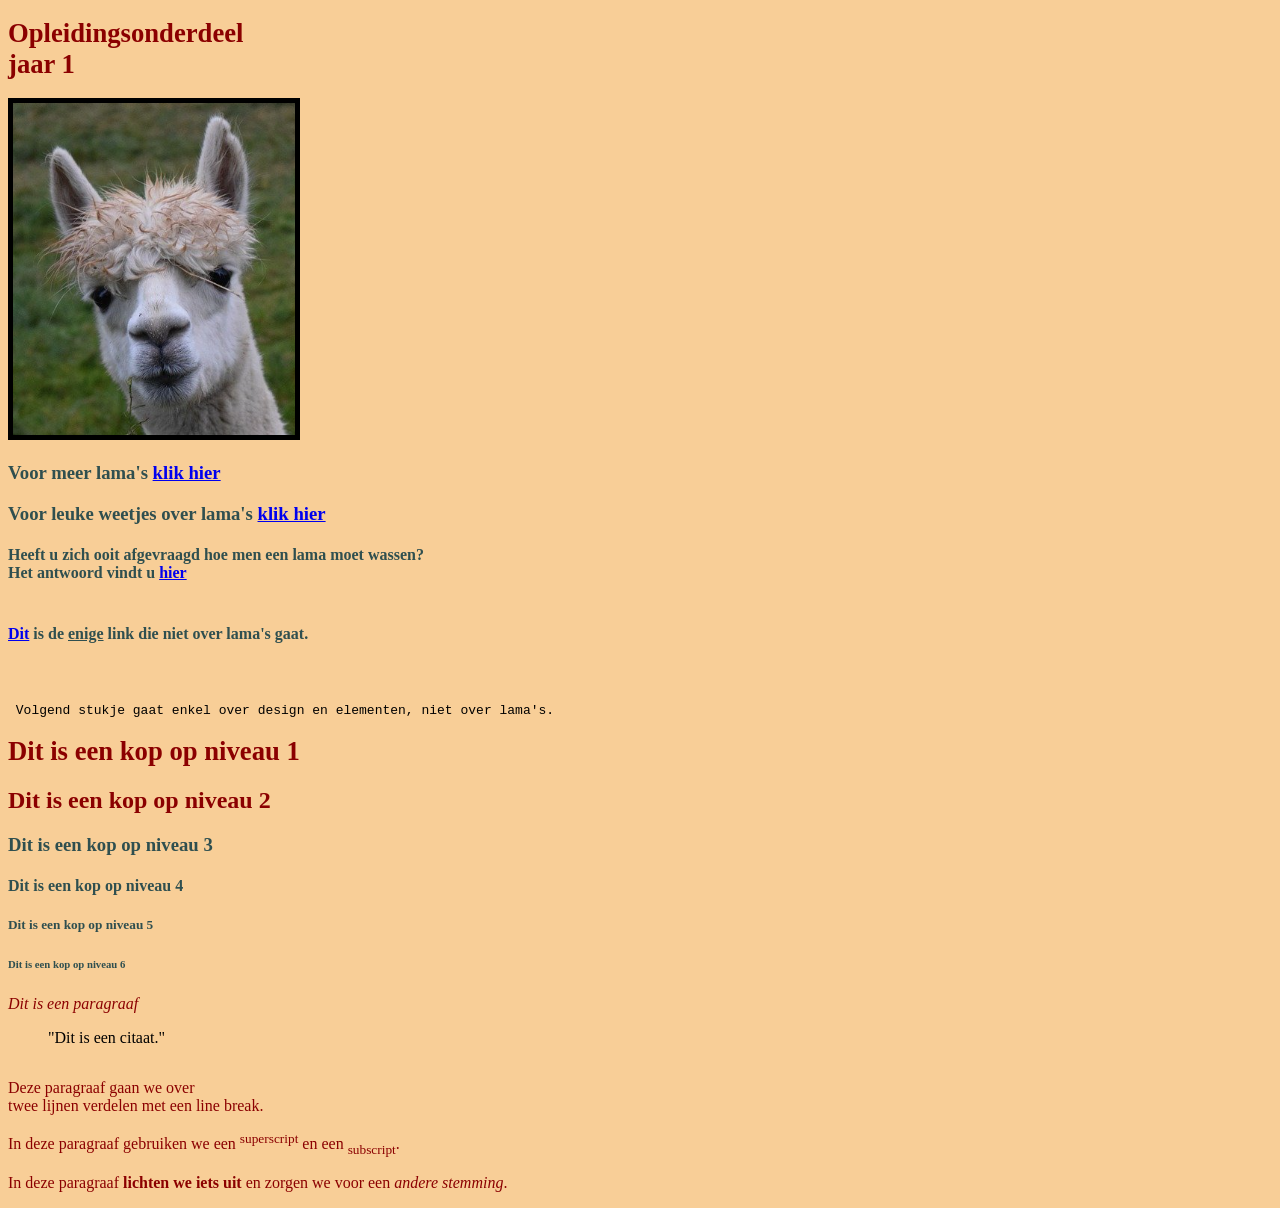
<file: index.html>
<!DOCTYPE html>
<html lang="nl" xmlns="http://www.w3.org/1999/html">
    <head>
        <meta charset="UTF-8">
        <title>Web Essentials</title>
        <link href="Opmaak_pagina.css" rel="Stylesheet"/>
    </head>
    <body class="background">
    <h1 class="class">Opleidingsonderdeel <br> jaar 1</h1>
    <img class="photoborder" src="lama.png" alt="Afbeelding van een lama" />
    <h3>Voor meer lama's <a href="Pagina2.html">klik hier</a></h3>
    <h3>Voor leuke weetjes over lama's <a href="Pagina3.html">klik hier</a></h3>
    <h4>Heeft u zich ooit afgevraagd hoe men een lama moet wassen? <br/>
     Het antwoord vindt u <a href="Pagina4.html">hier</a></h4>
    <hr>
    <h4><a class="a:hover" href="Vanillecake.html">Dit</a> is de <u>enige</u> link die niet over lama's gaat.</h4>
    <hr>
    <br/>
    <pre class="a:hover"> Volgend stukje gaat enkel over design en elementen, niet over lama's.</pre>
    <h1 class="class">Dit is een kop op niveau 1</h1>
    <h2 class="class">Dit is een kop op niveau 2</h2>
    <h3 class="a:hover">Dit is een kop op niveau 3</h3>
    <h4>Dit is een kop op niveau 4</h4>
    <h5>Dit is een kop op niveau 5</h5>
    <h6>Dit is een kop op niveau 6</h6>
    <p id="id">Dit is een paragraaf</p>
    <blockquote>"Dit is een citaat."</blockquote>
    <hr>
    <p>Deze paragraaf gaan we over <br/> twee lijnen verdelen met een line break.</p>
    <p>In deze paragraaf gebruiken we een <sup>superscript</sup> en een <sub>subscript</sub>.</p>
    <p>In deze paragraaf <b>lichten we iets uit</b> en zorgen we voor een <i>andere stemming</i>.</p>
    </body>
</html>
</file>
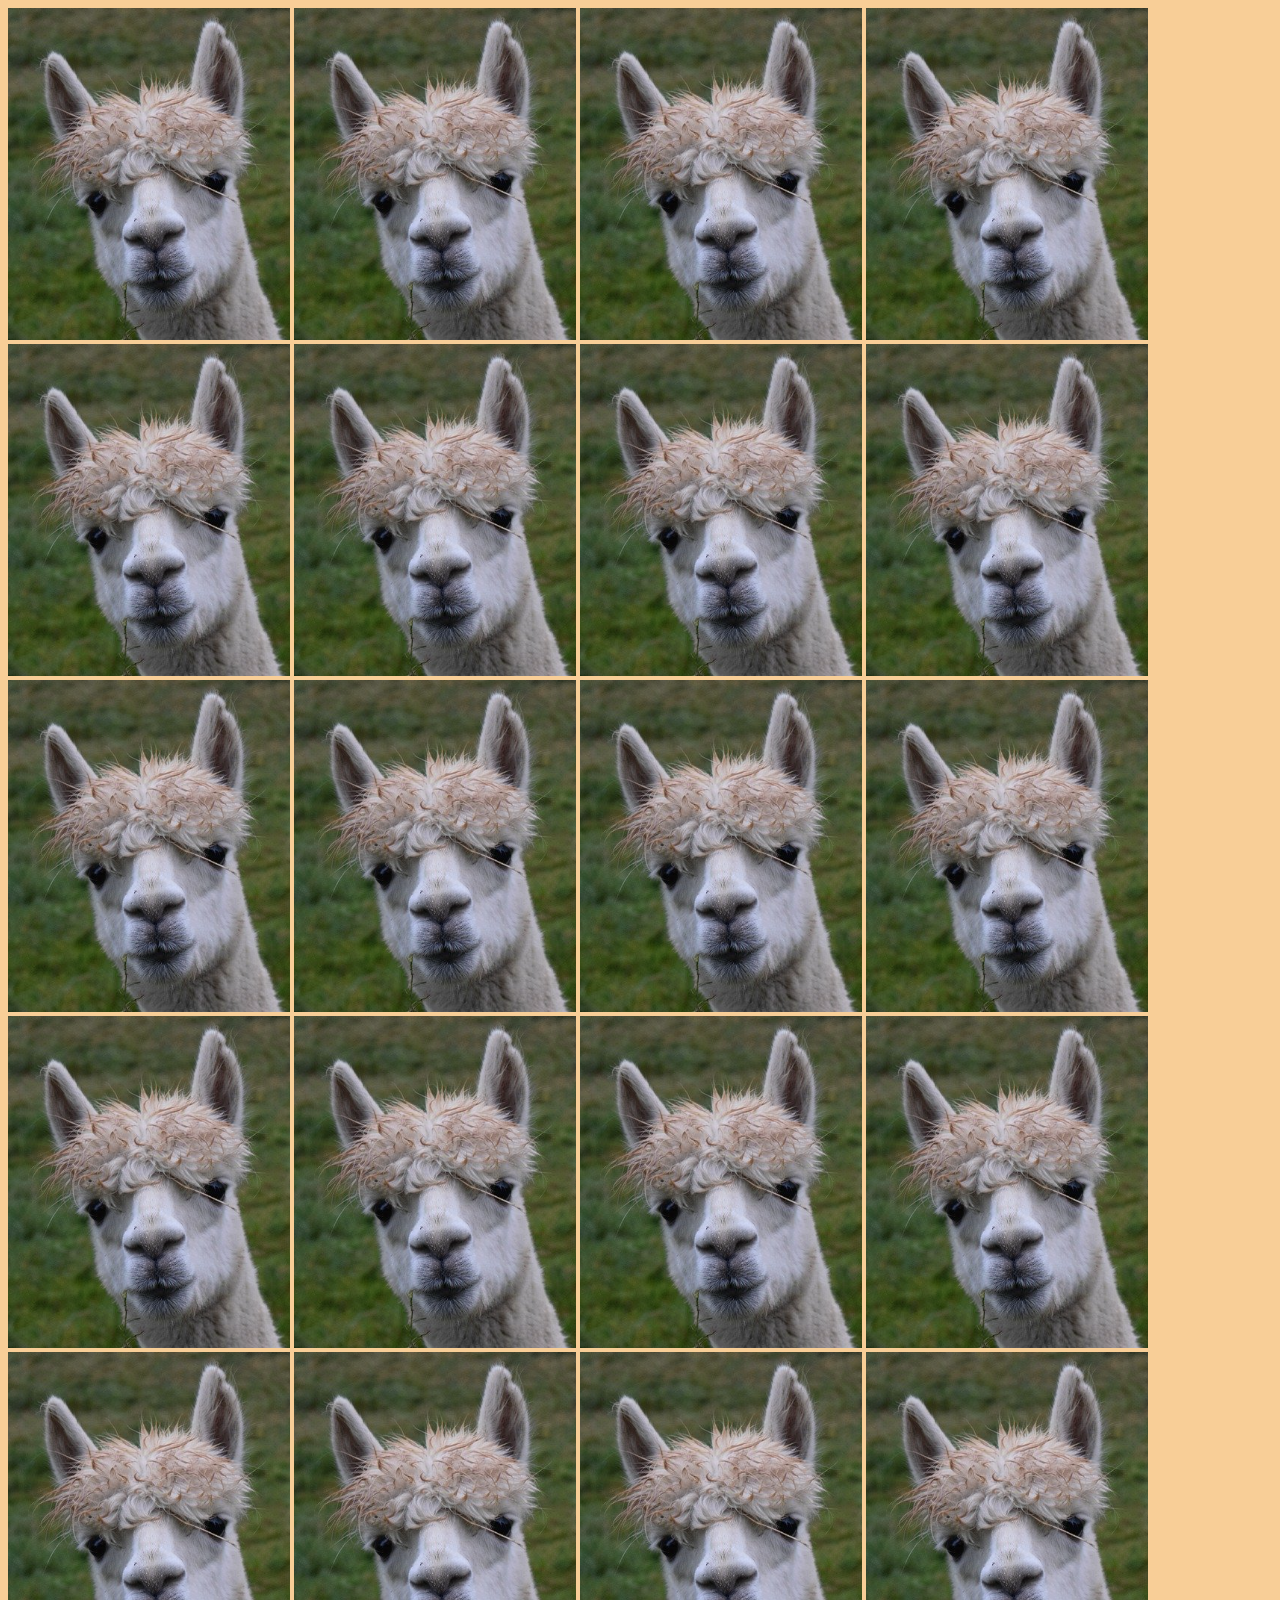
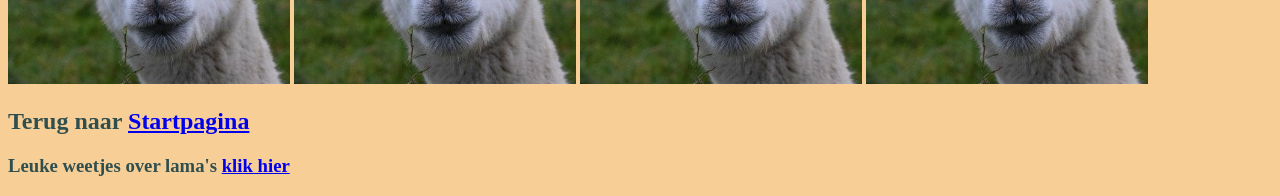
<file: Pagina2.html>
<!DOCTYPE html>
<html lang="nl">
  <head>
    <meta charset="UTF-8">
    <title>Zoals beloofd</title>
    <link href="Opmaak_pagina.css" rel="Stylesheet"/>
  </head>
  <body>
    <img src="lama.png" alt="Afbeelding van een lama" />
    <img src="lama.png" alt="Afbeelding van een lama" />
    <img src="lama.png" alt="Afbeelding van een lama" />
    <img src="lama.png" alt="Afbeelding van een lama" />
    <img src="lama.png" alt="Afbeelding van een lama" />
    <img src="lama.png" alt="Afbeelding van een lama" />
    <img src="lama.png" alt="Afbeelding van een lama" />
    <img src="lama.png" alt="Afbeelding van een lama" />
    <img src="lama.png" alt="Afbeelding van een lama" />
    <img src="lama.png" alt="Afbeelding van een lama" />
    <img src="lama.png" alt="Afbeelding van een lama" />
    <img src="lama.png" alt="Afbeelding van een lama" />
    <img src="lama.png" alt="Afbeelding van een lama" />
    <img src="lama.png" alt="Afbeelding van een lama" />
    <img src="lama.png" alt="Afbeelding van een lama" />
    <img src="lama.png" alt="Afbeelding van een lama" />
    <img src="lama.png" alt="Afbeelding van een lama" />
    <img src="lama.png" alt="Afbeelding van een lama" />
    <img src="lama.png" alt="Afbeelding van een lama" />
    <img src="lama.png" alt="Afbeelding van een lama" />
    <h2>Terug naar <a href="index.html">Startpagina</a></h2>
    <h3>Leuke weetjes over lama's <a href="Pagina3.html">klik hier</a></h3>
  </body>
</html>
</file>
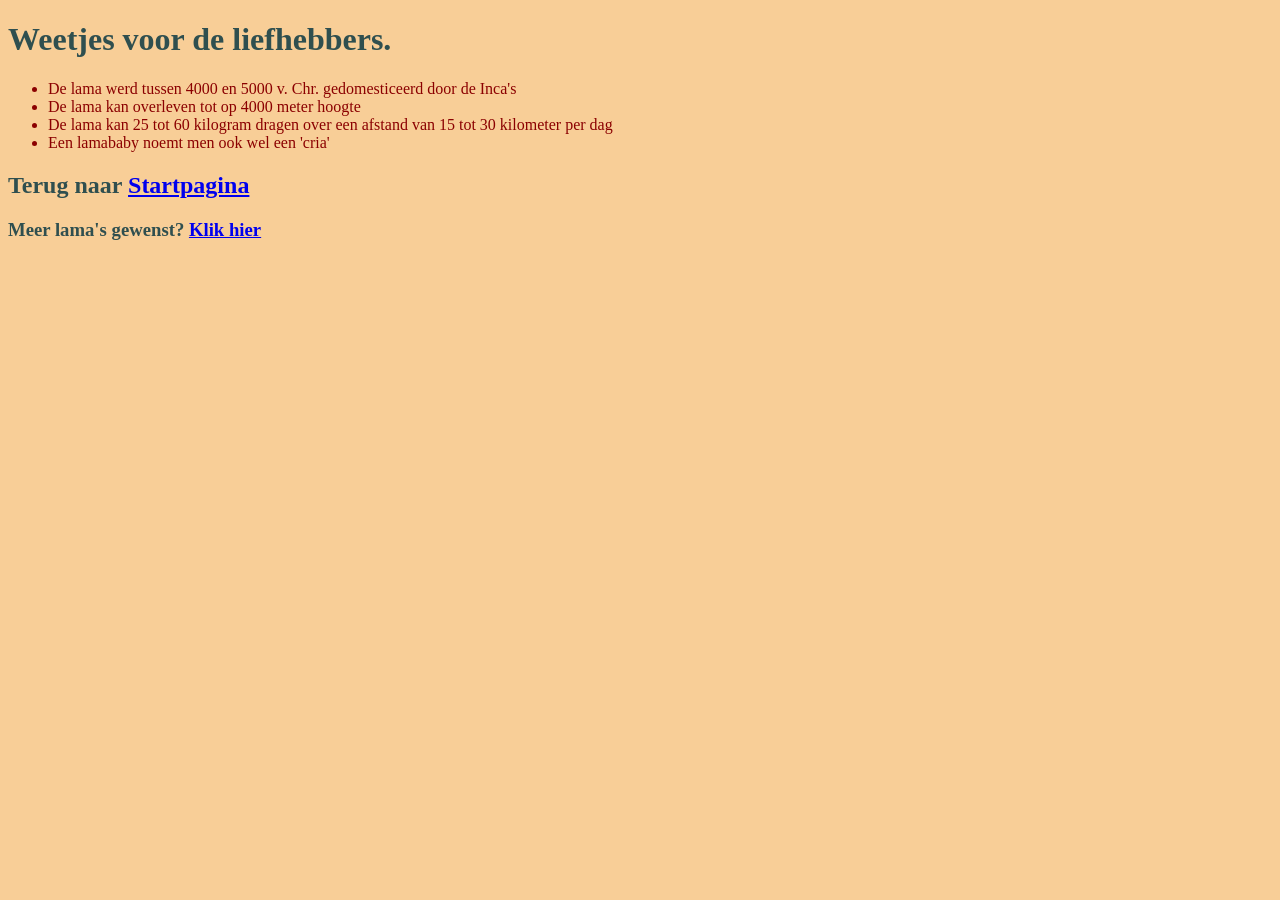
<file: Pagina3.html>
<!DOCTYPE html>
<html lang="nl">
  <head>
    <meta charset="UTF-8">
    <title>Lama kennis</title>
    <link href="Opmaak_pagina.css" rel="Stylesheet"/>
  </head>
  <body>
    <h1>Weetjes voor de liefhebbers.</h1>
      <ul>
        <li>De lama werd tussen 4000 en 5000 v. Chr. gedomesticeerd door de Inca's</li>
        <li>De lama kan overleven tot op 4000 meter hoogte</li>
        <li>De lama kan 25 tot 60 kilogram dragen over een afstand van 15 tot 30 kilometer per dag</li>
        <li>Een lamababy noemt men ook wel een 'cria'</li>
      </ul>
    <h2>Terug naar <a href="index.html">Startpagina</a></h2>
    <h3>Meer lama's gewenst? <a href="Pagina2.html">Klik hier</a></h3>
  </body>
</html>
</file>
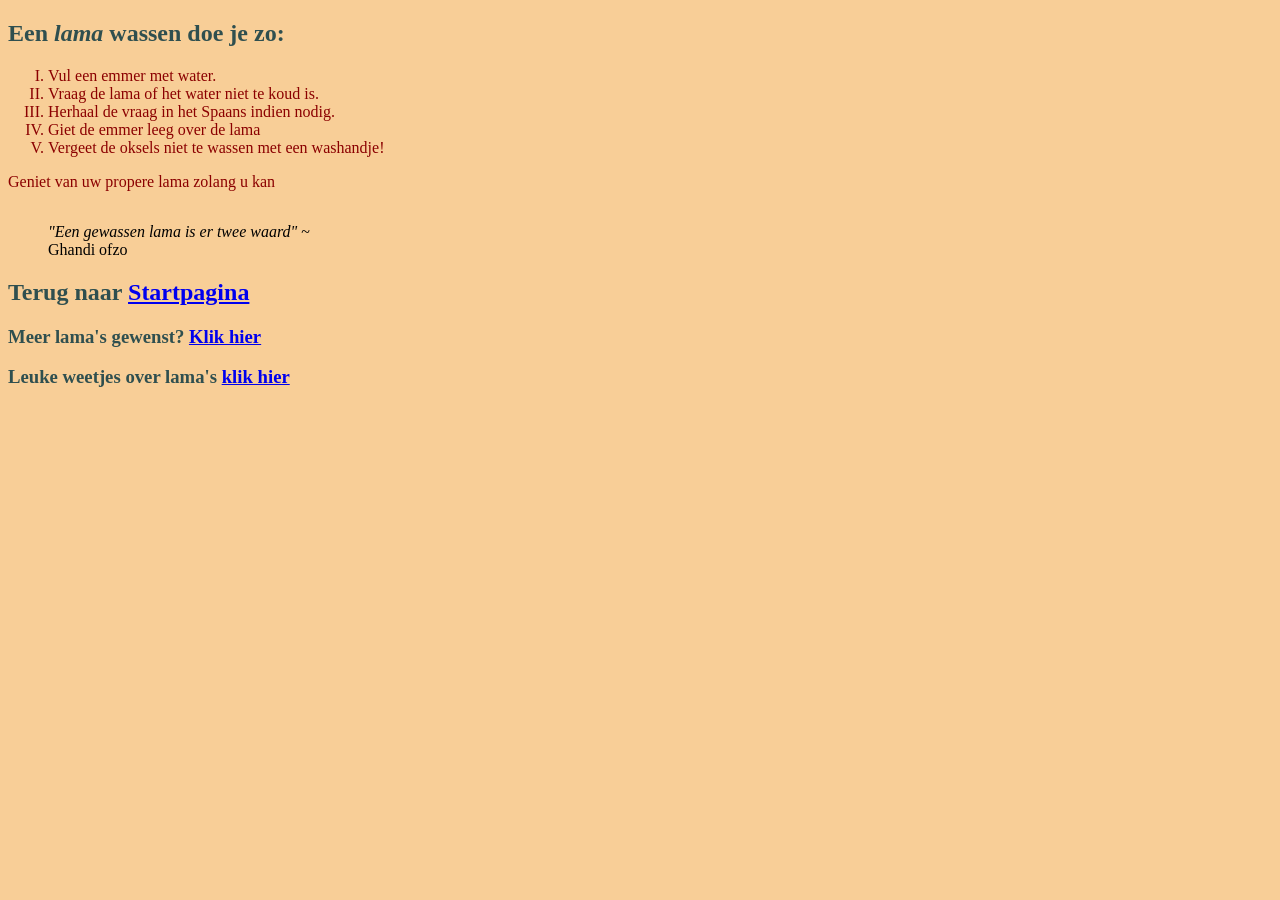
<file: Pagina4.html>
<!DOCTYPE html>
<html lang="nl">
  <head>
    <meta charset="UTF-8">
    <title>Lama's wassen</title>
    <link href="Opmaak_pagina.css" rel="Stylesheet"/>
  </head>
  <body>
    <h2>Een <i>lama</i> wassen doe je <b>zo</b>:</h2>
    <ol>
      <li>Vul een emmer met water.</li>
      <li>Vraag de lama of het water niet te koud is.</li>
      <li>Herhaal de vraag in het Spaans indien nodig.</li>
      <li>Giet de emmer leeg over de lama</li>
      <li>Vergeet de oksels niet te wassen met een washandje!</li>
    </ol>
    <p>Geniet van uw propere lama zolang u kan</p>
    <hr>
    <blockquote><i>"Een gewassen lama is er twee waard"</i> ~ <br/>Ghandi ofzo</blockquote>
    <h2>Terug naar <a href="index.html">Startpagina</a></h2>
    <h3>Meer lama's gewenst? <a href="Pagina2.html">Klik hier</a></h3>
    <h3>Leuke weetjes over lama's <a href="Pagina3.html">klik hier</a></h3>
  </body>
</html>
</file>
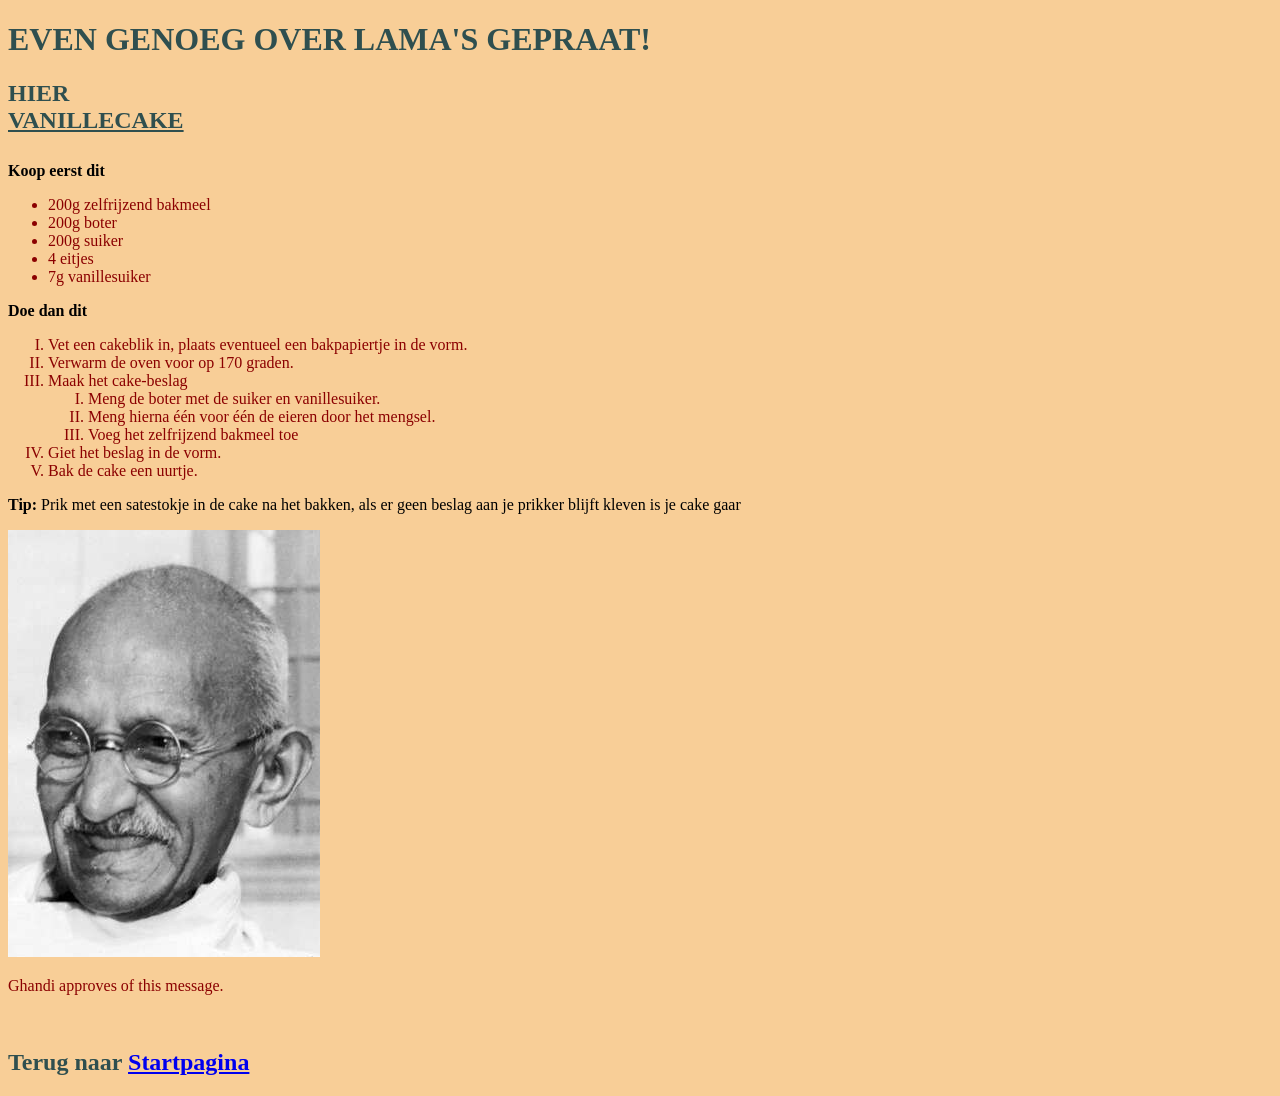
<file: Vanillecake.html>
<!DOCTYPE html>
<html lang="en">
  <head>
    <meta charset="UTF-8">
    <title>Even iets anders</title>
    <link href="Opmaak_pagina.css" rel="Stylesheet"/>
  </head>
  <body>
  <h1>EVEN GENOEG OVER LAMA'S GEPRAAT!</h1>
  <h2>HIER<br/><u>VANILLECAKE</u></h2>
  <hr>
  <b>Koop eerst dit</b>
  <ul>
    <li>200g zelfrijzend bakmeel</li>
    <li>200g boter</li>
    <li>200g suiker</li>
    <li>4 eitjes</li>
    <li>7g vanillesuiker</li>
  </ul>
  <b>Doe dan dit</b>
  <ol>
    <li>Vet een cakeblik in, plaats eventueel een bakpapiertje in de vorm.</li>
    <li>Verwarm de oven voor op 170 graden.</li>
    <li>Maak het cake-beslag
      <ol>
        <li>Meng de boter met de suiker en vanillesuiker.</li>
        <li>Meng hierna één voor één de eieren door het mengsel.</li>
        <li>Voeg het zelfrijzend bakmeel toe</li>
      </ol>
    </li>
    <li>Giet het beslag in de vorm.</li>
    <li>Bak de cake een uurtje.</li>
  </ol>
  <aside><b>Tip:</b> Prik met een satestokje in de cake na het bakken,
    als er geen beslag aan je prikker blijft kleven is je cake gaar</aside>
  <hr>
  <img src="Ghandi_approves.png" alt="Ghandi approves of this message"/>
  <p>Ghandi approves of this message.</p>
  <br/>
  <h2>Terug naar <a href="index.html">Startpagina</a></h2>
  </body>
</html>
</file>
<file: Opmaak_pagina.css>
* {
    box-sizing: border-box;
    border: 0;
    outline: 0;
    background: rgb(248, 206, 151);
}

h1, h2, h3, h4, h5, h6 {
    font-family: "Times New Roman", Times, serif;
    color: darkslategrey;
}

p {
    font-family: "Times New Roman", Times, serif;
    color: darkred;
}
.class {
    font-family: "Century Gothic", Georgia, serif;
    color: darkred;
}

h1.class {
    font-family: "Century Gothic", Georgia, serif;
    color: darkred;
    font-size: 20pt;
}

#id {
    font-style: italic
}

a:hover {
    font-style: italic;
}

.photoborder {
    border: 5px solid black;
}

ul {
    list-style: disc outside;
}

ol {
    list-style: upper-roman;
}

li {
    font-family: "Century Gothic", Georgia, serif;
    color: darkred;
}
</file>
